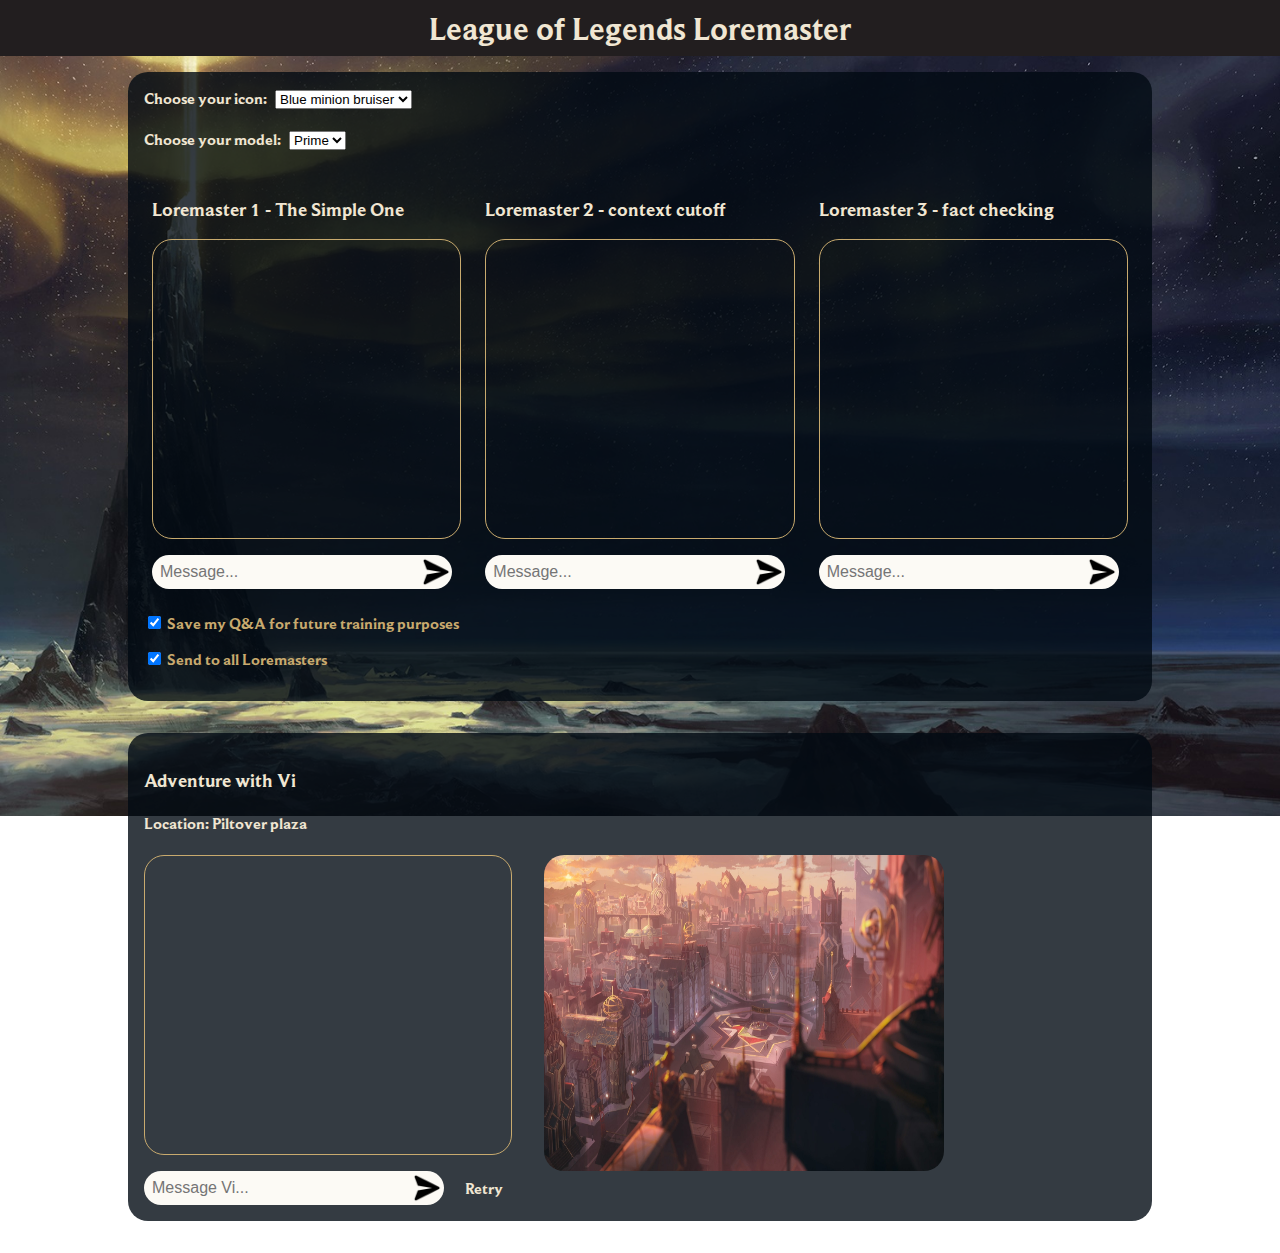
<file: frontend/ai/index.html>
<!DOCTYPE html>
<html xmlns="http://www.w3.org/1999/html" xmlns="http://www.w3.org/1999/html">
<head>
    <title>Lore PoC</title>
    <meta charset="utf-8" />
    <link rel="apple-touch-icon" sizes="180x180" href="../ico/apple-touch-icon.png">
    <link rel="icon" type="image/png" sizes="32x32" href="../ico/LOL_Icon_Rendered_Hi-Res-NoRing.png">
    <link rel="icon" type="image/png" sizes="16x16" href="../ico/LOL_Icon_Rendered_Hi-Res-NoRing.png">
    <link rel="manifest" href="site.webmanifest">
    <link rel="stylesheet" type="text/css" href="../lore.css">
    <script>
        iconOption = 1
        function changeIcon(o)
        {
            chosenOption = o.value;
            if (chosenOption == "Blue minion bruiser")
            {   iconOption = 1  }
            if (chosenOption == "Penguin toss")
            {   iconOption = 2  }
            if (chosenOption == "Demacia crest")
            {   iconOption = 3  }
            if (chosenOption == "PROJECT: Jhin")
            {   iconOption = 4  }
            if (chosenOption == "Blazing feathers")
            {   iconOption = 5  }
        }
    </script>
</head>

<body>
    <header>
        <div>
            <h1 >League of Legends Loremaster</h1>
        </div>
    </header>
    
    <div>
        
        <section class="container chat-bots">

            <div>
                <span style="margin-right: 5px">Choose your icon: </span>
                <select id="iconSelect" onchange="changeIcon(this)">
                    <option>Blue minion bruiser</option>
                    <option>Penguin toss</option>
                    <option>Demacia crest</option>
                    <option>PROJECT: Jhin</option>
                    <option>Blazing feathers</option>
                </select>
            </div>
            <br>
            <div>
                <span style="margin-right: 5px">Choose your model: </span>
                <select id="modelSelect" onchange="changeModel(this)">
                    <option>Prime</option>
                </select>
            </div>
            <br>
            <div style="display:flex">
                <div class="chatDiv__container" style="flex:1">
                    <h3 class="subTitle">Loremaster 1 - The Simple One</h3>
                    <div class="chatDiv" id="chatDiv" style="height: 300px; max-height: 300px;">
                        <div hidden>
                            <div class="message" id="msgBot">
                                <div class="message__outer" style="flex-direction: row-reverse">
                                    <div class="message__avatar">
                                        <img class="avatar" src="../ico/Icon1.webp" width="28" height="28">
                                    </div>
                                    <div class="message__inner" style="flex-direction: row-reverse">
                                        <div class="message__bubble" style="background-color: #f0e8e8; color: rgb(30,30,33);">Hello!</div>
                                    </div>
                                    <div class="message__status"></div>
                                </div>
                            </div>
                            <div class="message" id="msgYou">
                                <div class="message__outer" style="flex-direction: row">
                                    <div class="message__avatar">
                                        <img class="avatar" src="../ico/LoL_Icon_Flat_GOLD.png" width="28" height="28">
                                    </div>
                                    <div class="message__inner">
                                        <div class="message__bubble" style="background-color: rgb(30, 30, 33);">Veeery loong text about anything but nothing else!</div>
                                    </div>
                                    <div class="message__status"></div>
                                </div>
                            </div>
                        </div>
                    </div>
                    <div class="message__container" style="text-align: left;">
                        <input type="text" id="query" placeholder="Message..."></input>
                        <button class="askbutton" id="AskQButton" onclick="ask('')">
                            <img src="../img/pngwing.com.png" style="height: 30px; width: 30px; vertical-align: middle;"/>
                        </button>
                        <img id="hourglass" src="../ico/zhonyas_old.webp" width="30" height="30" style="display: none; vertical-align:middle">
                    </div>
                </div>
                <div class="chatDiv__container" style="flex:1">
                    <h3 class="subTitle">Loremaster 2 - context cutoff</h3>
                    <div class="chatDiv" id="chatDiv-2" style="height: 300px; max-height: 300px;">
                        <div hidden>
                            <div class="message" id="msgBot-2">
                                <div class="message__outer" style="flex-direction: row-reverse">
                                    <div class="message__avatar">
                                        <img class="avatar" src="../ico/Icon1.webp" width="28" height="28">
                                    </div>
                                    <div class="message__inner" style="flex-direction: row-reverse">
                                        <div class="message__bubble" style="background-color: #f0e8e8; color: rgb(30,30,33);">Hello!</div>
                                    </div>
                                    <div class="message__status"></div>
                                </div>
                            </div>
                            <div class="message" id="msgYou-2">
                                <div class="message__outer" style="flex-direction: row">
                                    <div class="message__avatar">
                                        <img class="avatar" src="../ico/LoL_Icon_Flat_GOLD.png" width="28" height="28">
                                    </div>
                                    <div class="message__inner">
                                        <div class="message__bubble" style="background-color: rgb(30, 30, 33);">Veeery loong text about anything but nothing else!</div>
                                    </div>
                                    <div class="message__status"></div>
                                </div>
                            </div>
                        </div>
                    </div>

                    <div class="message__container" style="text-align: left;">
                        <input type="text" id="query-2" class="queryStyle" placeholder="Message..."></input>
                        <button class="askbutton" id="AskQButton-2" class="askQButton" onclick="ask('-2')">
                            <img src="../img/pngwing.com.png" style="height: 30px; width: 30px; vertical-align: middle;"/>
                        </button>
                        <img id="hourglass-2" src="../ico/zhonyas_old.webp" width="30" height="30" style="display: none; vertical-align:middle">
                    </div>
                </div>
                <div class="chatDiv__container" style="flex:1">
                    <h3 class="subTitle">Loremaster 3 - fact checking</h3>
                    <div class="chatDiv" id="chatDiv-3" style="height: 300px; max-height: 300px;">
                        <div hidden>
                            <div class="message" id="msgBot-3">
                                <div class="message__outer" style="flex-direction: row-reverse">
                                    <div class="message__avatar">
                                        <img class="avatar" src="../ico/Icon1.webp" width="28" height="28">
                                    </div>
                                    <div class="message__inner" style="flex-direction: row-reverse">
                                        <div class="message__bubble" style="background-color: #f0e8e8; color: rgb(30,30,33);">Hello!</div>
                                    </div>
                                    <div class="message__status"></div>
                                </div>
                            </div>
                            <div class="message" id="msgYou-3">
                                <div class="message__outer" style="flex-direction: row">
                                    <div class="message__avatar">
                                        <img class="avatar" src="../ico/LoL_Icon_Flat_GOLD.png" width="28" height="28">
                                    </div>
                                    <div class="message__inner">
                                        <div class="message__bubble" style="background-color: rgb(30, 30, 33);">Veeery loong text about anything but nothing else!</div>
                                    </div>
                                    <div class="message__status"></div>
                                </div>
                            </div>
                        </div>
                    </div>
                    <div class="message__container" style="text-align: left;">
                        <input type="text" id="query-3" class="queryStyle" placeholder="Message..."></input>
                        <button class="askbutton" id="AskQButton-3" class="askQButton" onclick="ask('-3')">
                            <img src="../img/pngwing.com.png" style="height: 30px; width: 30px; vertical-align: middle;"/>
                        </button>
                        <img id="hourglass-3" src="../ico/zhonyas_old.webp" width="30" height="30" style="display: none; vertical-align:middle">
                    </div>
                </div>
            </div>

            <div>
                <p class="checkLol" hidden>
                    <input id="expEndpoint" type="checkbox"/>
                    Call experimental endpoint
                </p>
                <p class="checkLol">
                    <input id="LogQuestions" type="checkbox" checked/>
                    Save my Q&A for future training purposes
                </p>
                <p class="checkLol">
                    <input id="SendAll" type="checkbox" checked/>
                    Send to all Loremasters
                </p>
            </div>

            <div hidden>
                <div style="text-align: left;">
                    <p>Texts used for context:</p>
                    <input type="text" class="queryStyle" id="contextQuestions" value=""></input>
                    <button class="askbutton" onclick="ask()"><img src="../ico/send_message.png" style="height: 30px; width: 30px; vertical-align: middle;"/></button>
                </div>
                <div style="text-align: left;">
                    <p>Number of returned context documents:</p>
                    <input type="text" class="queryStyle" id="contextReturnNumber" value="4"></input>
                    <button class="askbutton" onclick="ask()"><img src="../ico/send_message.png" style="height: 30px; width: 30px; vertical-align: middle;"/></button>
                </div>
                <div style="text-align: left;">
                    <p>Prompt prefix:</p>
                    <input type="text" class="queryStyle" id="promptPrefix" value=""></input>
                    <button class="askbutton" onclick="ask()"><img src="../ico/send_message.png" style="height: 30px; width: 30px; vertical-align: middle;"/></button>
                </div>
                <div style="text-align: left;">
                    <p>Context:</p>
                    <input type="text" class="queryStyle" id="context" value=""></input>
                    <button class="askbutton" onclick="ask()"><img src="../ico/send_message.png" style="height: 30px; width: 30px; vertical-align: middle;"/></button>
                </div>
                <div style="text-align: left;">
                    <p>Prompt sufix:</p>
                    <input type="text" class="queryStyle" id="promptSuffix" value=""></input>
                    <button class="askbutton" onclick="ask()"><img src="../ico/send_message.png" style="height: 30px; width: 30px; vertical-align: middle;"/></button>
                </div>
            </div>

        </section>

        <section class="container">
            <h3 class="subTitle">Adventure with Vi</h3>
            <h4 id="LocationVi" class="subTitle">Location: Piltover plaza</h4>
            <div style="display: grid; grid-template-columns: 400px 400px; ">
                <div class="chatDiv" id="chatDiv2" style="height: 300px; max-height: 300px; margin-right: 32px;">
                    <div hidden>
                        <div class="message" id="msgBot2">
                            <div class="message__outer" style="flex-direction: row-reverse">
                                <div class="message__avatar">
                                    <img class="avatar" src="../ico/Piltover_Crest_icon.webp" width="28" height="28">
                                </div>
                                <div class="message__inner" style="flex-direction: row-reverse">
                                    <div class="message__bubble" style="background-color: #f0e8e8; color: rgb(30,30,33);">Hello!</div>
                                </div>
                                <div class="message__status"></div>
                            </div>
                        </div>
                        <div class="message" id="msgYou2">
                            <div class="message__outer" style="flex-direction: row">
                                <div class="message__avatar">
                                    <img class="avatar" src="../ico/vi_icon.jpg" width="28" height="28">
                                </div>
                                <div class="message__inner">
                                    <div class="message__bubble" style="background-color: rgb(30, 30, 33);">Veeery loong text about anything but nothing else!</div>
                                </div>
                                <div class="message__status"></div>
                            </div>
                        </div>
                    </div>
                </div>
                <div>
                    <img class="story-background" id="StoryBackground" style="width: 100%; height: 100%" src="../img/Piltover.jpg"/>
                </div>
            </div>

            <div class="message__container" style="text-align: left;">
                <button class="vi-retry" id="RetryVi" class="askbutton" onclick="askViAgain()">Retry</button>
                <input type="text" class="queryStyle" id="query2" placeholder="Message Vi...">
                    <button class="askbutton vi-send-button" id="AskQButton2" class="askQButton" onclick="ask2()">
                        <img src="../img/pngwing.com.png" style="height: 30px; width: 30px; vertical-align: middle;"/>
                    </button>
                </input>
                <img id="hourglass2" src="../ico/zhonyas_old.webp" width="30" height="30" style="display: none; vertical-align:middle">
            </div>
        </section>        
    </div>
<script src="lore.js"></script>
</body>
</html>
</file>
<file: frontend/lore.css>
@font-face {
    font-family: "Beaufort for LOL";
    src: url('./fonts/BeaufortForLoL-TTF/BeaufortforLOL-Bold.ttf') format("Truetype");
}

.header {
    text-align: center;
}

* {
    box-sizing: border-box;
}

.message__outer {
    display: flex;
}
.message__inner {
    flex: 1;
    display: flex;
}
.message__bubble {
    max-width: calc(100% - 67px);
    overflow-wrap: break-word;
    border-end-end-radius: 4px;
    padding-left: 3px;
    padding-right: 3px;
    margin-bottom: 3px;
}
.message__avatar {
    padding-left: 6px;
    padding-right: 8px;
}

body {
    margin: 0;
    padding: 0;
    background-color: rgba(1,10,19);
    font-family: "Beaufort for LOL", Arial, sans-serif;
    color: #f0e6d2;
    background-image: url("./img/loremaster-background.jpg");
    background-repeat: no-repeat;
    background-size: contain;
    background-color: #fff;
}

#MainH {
    font-family: "Beaufort for LOL";
    color: #f0e6d2;
}

.checkLol {
    font-family: "Beaufort for LOL", Arial, sans-serif;
    color: #c8aa6e;
}

.askbutton {
    height: 38px; width: 38px; vertical-align: middle; background-color: #221E1F; border-color: #221E1F
}

/* #query {
    height: 32px; width: 242px; vertical-align: middle; background-color: #221E1F; border-color: #221E1F; color: #f0e6d2
} */

/* .queryStyle {
    height: 32px; width: 242px; vertical-align: middle; background-color: #221E1F; border-color: #221E1F; color: #f0e6d2
} */

input[type=text]
{
    font-size: 16px;
}

.subTitle {
    font-family: "Beaufort for LOL";
    color: #f0e6d2;
}

.container {
    margin: 0 auto;
    max-width: 1024px;
    background-color: rgba(1,10,19, 0.8);
    padding: 16px;
    border-radius: 20px;
    margin-bottom: 32px;
}

.chatDiv__container {
    padding: 8px;
    margin-right: 8px;
}

.chatDiv__container:last-child {
    margin-right: 0;
}

.chatDiv {
    border: 1px solid #c8aa6e;
    border-radius: 20px;
    margin-bottom: 16px;
    overflow-y: hidden;
    
}

.chatDiv:hover {
    overflow-y: scroll;
}

header {
    width: 100%;
    background-color: lightblue;
    background-color: #221E1F;
    text-align: center;
    margin-bottom: 16px;
}

header div {
    display: inline-block;
    vertical-align: middle;
}

header h1 {
    display: inline-block;
    font-family: "Beaufort for LOL";
    color: #f0e6d2;
    margin: 8px 0;
    padding: 0;
}

input[type=text] {
    padding: 8px;
    margin: 0;
    border: none;
    background-color: transparent;
    width: 262px;
}

.message__container {
    position: relative;
}

.message__container input[type=text] {
    position: relative;
    padding: 8px;
    margin: 0;
    border: none;
    
    background-color: #fcfaf5;
    width: 300px;
    border-radius: 20px;
}

.message__container button {
    position: absolute;
    right: 8px;
    top: -2px;
    border: none;
    margin: 0;
    padding: 0;
    width: auto;
    overflow: visible;

    background: transparent;

    /* inherit font & color from ancestor */
    color: inherit;
    font: inherit;

    /* Normalize `line-height`. Cannot be changed from `normal` in Firefox 4+. */
    line-height: normal;

    /* Corrects font smoothing for webkit */
    -webkit-font-smoothing: inherit;
    -moz-osx-font-smoothing: inherit;

    /* Corrects inability to style clickable `input` types in iOS */
    -webkit-appearance: none;

    cursor: pointer;
    width: 38px;
    height: 38px;
    /* background-color: #c8aa6e; */
    border-radius: 50%;
}

.message__container button:hover {
    background-color: #c8aa6e;
}

.message__container button img {
    width: 20px;
    height: 20px;
    margin-left: 3px;
}

.vi-send-button {
    left: 262px;
}

.vi-retry {
    left: 310px;
    width: 60px !important;
    border-radius: 20px !important;
}

.story-background {
    border-radius: 20px;
}
</file>
